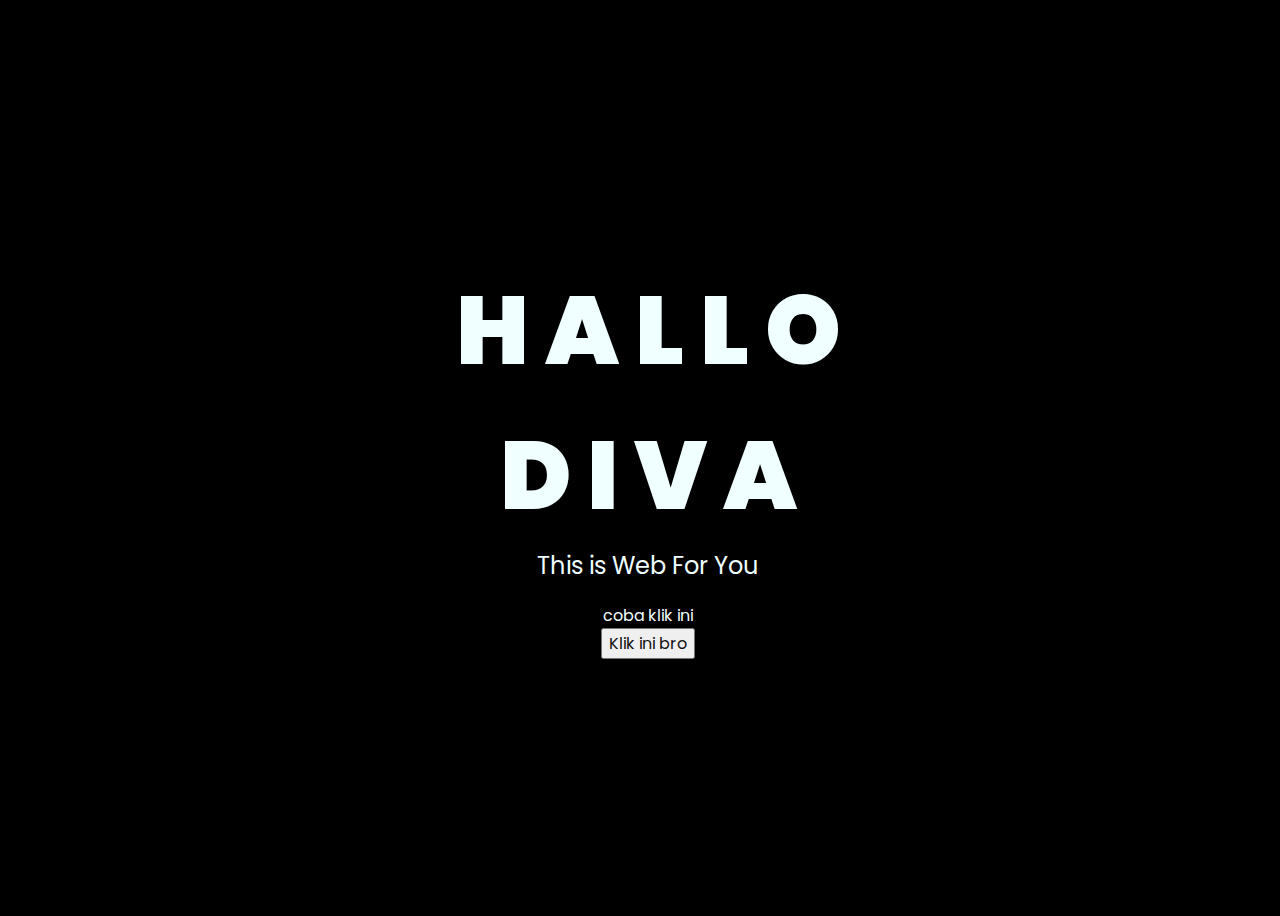
<file: index.html>
<!DOCTYPE html>
<html lang="en">
<head>
    <meta charset="UTF-8">
    <meta http-equiv="X-UA-Compatible" content="IE=edge">
    <meta name="viewport" content="width=device-width, initial-scale=1.0">
    <link rel="stylesheet" href="css/style.css">
    <link rel="icon" href="img/flowers.png" type="image/x-icon">
    <title>TO DIVA</title>
</head>
<body>
    <div class="greetings">
    <!-- silahkan menambah kata sesuai keinginan dengan <span>text...</span -->
        <span>H</span>
        <span>A</span>
        <span>L</span>
        <span>L</span>
        <span>O</span>
    </div>
    <!--mahardika-->
    <div class="greetings">
        <span>D</span>
        <span>I</span>
        <span>V</span>
        <span>A</span>
    </div>

    <div class="description">
        <span>This is Web For You</span>
    </div>

    <div>
        <span>coba klik ini</span>
    </div>
    <div class="button">
        <button>
            <a href="diva.html">Klik ini bro</a>
        </button>

    </div>
</body>
</html>
</file>
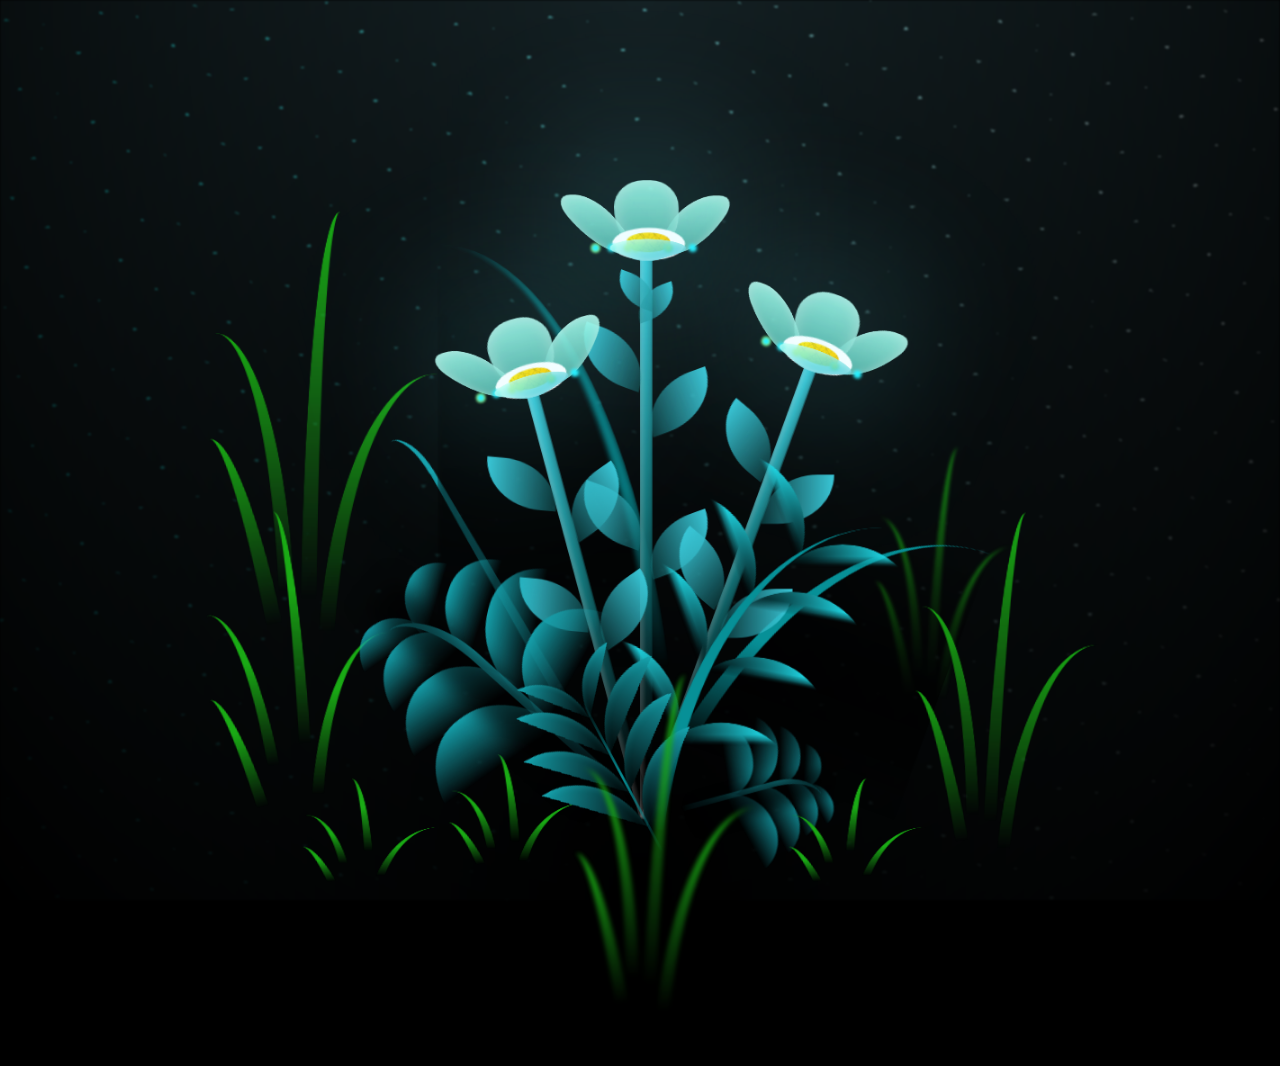
<file: diva.html>
<!DOCTYPE html>
<html lang="en">
<head>
    <meta charset="UTF-8">
    <meta http-equiv="X-UA-Compatible" content="IE=edge">
    <meta name="viewport" content="width=device-width, initial-scale=1.0">
    <link rel="stylesheet" href="css/main.css">
    <link rel="icon" href="img/flowers.png" type="image/x-icon">
    <title>Code Gabut</title>
</head>
<body class="container">
  <!-- Pembuat code: https://codepen.io/mdusmanansari/pen/BamepLe -->
    <div class="night"></div>
    <div class="flowers">
      <div class="flower flower--1">
        <div class="flower__leafs flower__leafs--1">
          <div class="flower__leaf flower__leaf--1"></div>
          <div class="flower__leaf flower__leaf--2"></div>
          <div class="flower__leaf flower__leaf--3"></div>
          <div class="flower__leaf flower__leaf--4"></div>
          <div class="flower__white-circle"></div>
  
          <div class="flower__light flower__light--1"></div>
          <div class="flower__light flower__light--2"></div>
          <div class="flower__light flower__light--3"></div>
          <div class="flower__light flower__light--4"></div>
          <div class="flower__light flower__light--5"></div>
          <div class="flower__light flower__light--6"></div>
          <div class="flower__light flower__light--7"></div>
          <div class="flower__light flower__light--8"></div>
  
        </div>
        <div class="flower__line">
          <div class="flower__line__leaf flower__line__leaf--1"></div>
          <div class="flower__line__leaf flower__line__leaf--2"></div>
          <div class="flower__line__leaf flower__line__leaf--3"></div>
          <div class="flower__line__leaf flower__line__leaf--4"></div>
          <div class="flower__line__leaf flower__line__leaf--5"></div>
          <div class="flower__line__leaf flower__line__leaf--6"></div>
        </div>
      </div>
  
      <div class="flower flower--2">
        <div class="flower__leafs flower__leafs--2">
          <div class="flower__leaf flower__leaf--1"></div>
          <div class="flower__leaf flower__leaf--2"></div>
          <div class="flower__leaf flower__leaf--3"></div>
          <div class="flower__leaf flower__leaf--4"></div>
          <div class="flower__white-circle"></div>
  
          <div class="flower__light flower__light--1"></div>
          <div class="flower__light flower__light--2"></div>
          <div class="flower__light flower__light--3"></div>
          <div class="flower__light flower__light--4"></div>
          <div class="flower__light flower__light--5"></div>
          <div class="flower__light flower__light--6"></div>
          <div class="flower__light flower__light--7"></div>
          <div class="flower__light flower__light--8"></div>
  
        </div>
        <div class="flower__line">
          <div class="flower__line__leaf flower__line__leaf--1"></div>
          <div class="flower__line__leaf flower__line__leaf--2"></div>
          <div class="flower__line__leaf flower__line__leaf--3"></div>
          <div class="flower__line__leaf flower__line__leaf--4"></div>
        </div>
      </div>
  
      <div class="flower flower--3">
        <div class="flower__leafs flower__leafs--3">
          <div class="flower__leaf flower__leaf--1"></div>
          <div class="flower__leaf flower__leaf--2"></div>
          <div class="flower__leaf flower__leaf--3"></div>
          <div class="flower__leaf flower__leaf--4"></div>
          <div class="flower__white-circle"></div>
  
          <div class="flower__light flower__light--1"></div>
          <div class="flower__light flower__light--2"></div>
          <div class="flower__light flower__light--3"></div>
          <div class="flower__light flower__light--4"></div>
          <div class="flower__light flower__light--5"></div>
          <div class="flower__light flower__light--6"></div>
          <div class="flower__light flower__light--7"></div>
          <div class="flower__light flower__light--8"></div>
  
        </div>
        <div class="flower__line">
          <div class="flower__line__leaf flower__line__leaf--1"></div>
          <div class="flower__line__leaf flower__line__leaf--2"></div>
          <div class="flower__line__leaf flower__line__leaf--3"></div>
          <div class="flower__line__leaf flower__line__leaf--4"></div>
        </div>
      </div>
  
      <div class="grow-ans" style="--d:1.2s">
        <div class="flower__g-long">
          <div class="flower__g-long__top"></div>
          <div class="flower__g-long__bottom"></div>
        </div>
      </div>
  
      <div class="growing-grass">
        <div class="flower__grass flower__grass--1">
          <div class="flower__grass--top"></div>
          <div class="flower__grass--bottom"></div>
          <div class="flower__grass__leaf flower__grass__leaf--1"></div>
          <div class="flower__grass__leaf flower__grass__leaf--2"></div>
          <div class="flower__grass__leaf flower__grass__leaf--3"></div>
          <div class="flower__grass__leaf flower__grass__leaf--4"></div>
          <div class="flower__grass__leaf flower__grass__leaf--5"></div>
          <div class="flower__grass__leaf flower__grass__leaf--6"></div>
          <div class="flower__grass__leaf flower__grass__leaf--7"></div>
          <div class="flower__grass__leaf flower__grass__leaf--8"></div>
          <div class="flower__grass__overlay"></div>
        </div>
      </div>
  
      <div class="growing-grass">
        <div class="flower__grass flower__grass--2">
          <div class="flower__grass--top"></div>
          <div class="flower__grass--bottom"></div>
          <div class="flower__grass__leaf flower__grass__leaf--1"></div>
          <div class="flower__grass__leaf flower__grass__leaf--2"></div>
          <div class="flower__grass__leaf flower__grass__leaf--3"></div>
          <div class="flower__grass__leaf flower__grass__leaf--4"></div>
          <div class="flower__grass__leaf flower__grass__leaf--5"></div>
          <div class="flower__grass__leaf flower__grass__leaf--6"></div>
          <div class="flower__grass__leaf flower__grass__leaf--7"></div>
          <div class="flower__grass__leaf flower__grass__leaf--8"></div>
          <div class="flower__grass__overlay"></div>
        </div>
      </div>
  
      <div class="grow-ans" style="--d:2.4s">
        <div class="flower__g-right flower__g-right--1">
          <div class="leaf"></div>
        </div>
      </div>
  
      <div class="grow-ans" style="--d:2.8s">
        <div class="flower__g-right flower__g-right--2">
          <div class="leaf"></div>
        </div>
      </div>
  
      <div class="grow-ans" style="--d:2.8s">
        <div class="flower__g-front">
          <div class="flower__g-front__leaf-wrapper flower__g-front__leaf-wrapper--1">
            <div class="flower__g-front__leaf"></div>
          </div>
          <div class="flower__g-front__leaf-wrapper flower__g-front__leaf-wrapper--2">
            <div class="flower__g-front__leaf"></div>
          </div>
          <div class="flower__g-front__leaf-wrapper flower__g-front__leaf-wrapper--3">
            <div class="flower__g-front__leaf"></div>
          </div>
          <div class="flower__g-front__leaf-wrapper flower__g-front__leaf-wrapper--4">
            <div class="flower__g-front__leaf"></div>
          </div>
          <div class="flower__g-front__leaf-wrapper flower__g-front__leaf-wrapper--5">
            <div class="flower__g-front__leaf"></div>
          </div>
          <div class="flower__g-front__leaf-wrapper flower__g-front__leaf-wrapper--6">
            <div class="flower__g-front__leaf"></div>
          </div>
          <div class="flower__g-front__leaf-wrapper flower__g-front__leaf-wrapper--7">
            <div class="flower__g-front__leaf"></div>
          </div>
          <div class="flower__g-front__leaf-wrapper flower__g-front__leaf-wrapper--8">
            <div class="flower__g-front__leaf"></div>
          </div>
          <div class="flower__g-front__line"></div>
        </div>
      </div>
  
      <div class="grow-ans" style="--d:3.2s">
        <div class="flower__g-fr">
          <div class="leaf"></div>
          <div class="flower__g-fr__leaf flower__g-fr__leaf--1"></div>
          <div class="flower__g-fr__leaf flower__g-fr__leaf--2"></div>
          <div class="flower__g-fr__leaf flower__g-fr__leaf--3"></div>
          <div class="flower__g-fr__leaf flower__g-fr__leaf--4"></div>
          <div class="flower__g-fr__leaf flower__g-fr__leaf--5"></div>
          <div class="flower__g-fr__leaf flower__g-fr__leaf--6"></div>
          <div class="flower__g-fr__leaf flower__g-fr__leaf--7"></div>
          <div class="flower__g-fr__leaf flower__g-fr__leaf--8"></div>
        </div>
      </div>
  
      <div class="long-g long-g--0">
        <div class="grow-ans" style="--d:3s">
          <div class="leaf leaf--0"></div>
        </div>
        <div class="grow-ans" style="--d:2.2s">
          <div class="leaf leaf--1"></div>
        </div>
        <div class="grow-ans" style="--d:3.4s">
          <div class="leaf leaf--2"></div>
        </div>
        <div class="grow-ans" style="--d:3.6s">
          <div class="leaf leaf--3"></div>
        </div>
      </div>
  
      <div class="long-g long-g--1">
        <div class="grow-ans" style="--d:3.6s">
          <div class="leaf leaf--0"></div>
        </div>
        <div class="grow-ans" style="--d:3.8s">
          <div class="leaf leaf--1"></div>
        </div>
        <div class="grow-ans" style="--d:4s">
          <div class="leaf leaf--2"></div>
        </div>
        <div class="grow-ans" style="--d:4.2s">
          <div class="leaf leaf--3"></div>
        </div>
      </div>
  
      <div class="long-g long-g--2">
        <div class="grow-ans" style="--d:4s">
          <div class="leaf leaf--0"></div>
        </div>
        <div class="grow-ans" style="--d:4.2s">
          <div class="leaf leaf--1"></div>
        </div>
        <div class="grow-ans" style="--d:4.4s">
          <div class="leaf leaf--2"></div>
        </div>
        <div class="grow-ans" style="--d:4.6s">
          <div class="leaf leaf--3"></div>
        </div>
      </div>
  
      <div class="long-g long-g--3">
        <div class="grow-ans" style="--d:4s">
          <div class="leaf leaf--0"></div>
        </div>
        <div class="grow-ans" style="--d:4.2s">
          <div class="leaf leaf--1"></div>
        </div>
        <div class="grow-ans" style="--d:3s">
          <div class="leaf leaf--2"></div>
        </div>
        <div class="grow-ans" style="--d:3.6s">
          <div class="leaf leaf--3"></div>
        </div>
      </div>
  
      <div class="long-g long-g--4">
        <div class="grow-ans" style="--d:4s">
          <div class="leaf leaf--0"></div>
        </div>
        <div class="grow-ans" style="--d:4.2s">
          <div class="leaf leaf--1"></div>
        </div>
        <div class="grow-ans" style="--d:3s">
          <div class="leaf leaf--2"></div>
        </div>
        <div class="grow-ans" style="--d:3.6s">
          <div class="leaf leaf--3"></div>
        </div>
      </div>
  
      <div class="long-g long-g--5">
        <div class="grow-ans" style="--d:4s">
          <div class="leaf leaf--0"></div>
        </div>
        <div class="grow-ans" style="--d:4.2s">
          <div class="leaf leaf--1"></div>
        </div>
        <div class="grow-ans" style="--d:3s">
          <div class="leaf leaf--2"></div>
        </div>
        <div class="grow-ans" style="--d:3.6s">
          <div class="leaf leaf--3"></div>
        </div>
      </div>
  
      <div class="long-g long-g--6">
        <div class="grow-ans" style="--d:4.2s">
          <div class="leaf leaf--0"></div>
        </div>
        <div class="grow-ans" style="--d:4.4s">
          <div class="leaf leaf--1"></div>
        </div>
        <div class="grow-ans" style="--d:4.6s">
          <div class="leaf leaf--2"></div>
        </div>
        <div class="grow-ans" style="--d:4.8s">
          <div class="leaf leaf--3"></div>
        </div>
      </div>
  
      <div class="long-g long-g--7">
        <div class="grow-ans" style="--d:3s">
          <div class="leaf leaf--0"></div>
        </div>
        <div class="grow-ans" style="--d:3.2s">
          <div class="leaf leaf--1"></div>
        </div>
        <div class="grow-ans" style="--d:3.5s">
          <div class="leaf leaf--2"></div>
        </div>
        <div class="grow-ans" style="--d:3.6s">
          <div class="leaf leaf--3"></div>
        </div>
      </div>
    </div>

    <script src="main.js"></script>
    <audio autoplay="autoplay" src="./img/iki.mp3" type="audio/mp3"></audio>
  </body>
</html>
</file>
<file: css/style.css>
@import url('https://fonts.googleapis.com/css2?family=Poppins:ital,wght@0,500;1,900&display=swap');
*{
    font-family: 'Poppins',cursive;
}
body{
    color: azure;
    width: 100%;
    height: 100vh;
    display: flex;
    flex-direction: column;
    align-items: center;
    justify-content: center;
    background-color: black;
    
}
.greetings{
    font-size: 6rem;
    font-weight: 900;
}
.greetings > span{
    animation: glow 2.5s ease-in-out infinite;
}
@keyframes glow{
    0%, 100%{
        color: #fff;
        text-shadow: 0 0 12px #39c6d6, 0 0 50px #39c6d6, 0 0 100px #39c6d6;
    }
    10%, 90%{
        color: #111;
        text-shadow: none;
    }
}
.greetings > span:nth-child(2){
    animation-delay: .2s ;
}
.greetings > span:nth-child(3){
    animation-delay: .4s ;
}
.greetings > span:nth-child(4){
    animation-delay: .6s;
}
.greetings > span:nth-child(5){
    animation-delay: .8s;
}

.description{
    font-size: 1.5rem;
    margin-bottom: 20px;
}
.description2{
    font-size: 1rem;
    margin-bottom: 20px;
}

.button a{
    text-decoration: none;
    font-size: 1rem;
    color: #111;
}

@media screen and (max-width:574px){
    .greetings{
        display: block;
        font-size: 3rem;
        font-weight: 500;
        text-align: center;
    }
    .description{
        font-size: 1rem;
    }
    
    .button a{
        font-size: .5rem;
    }
}
</file>
<file: css/main.css>
*,
*::after,
*::before {
  padding: 0;
  margin: 0;
  box-sizing: border-box;
}

:root {
  --dark-color: #000;
}

body {
  display: flex;
  align-items: flex-end;
  justify-content: center;
  min-height: 100vh;
  background-color: var(--dark-color);
  overflow: hidden;
  perspective: 1000px;
}

.night {
  position: fixed;
  left: 50%;
  top: 0;
  transform: translateX(-50%);
  width: 100%;
  height: 100%;
  filter: blur(0.1vmin);
  background-image: radial-gradient(ellipse at top, transparent 0%, var(--dark-color)), radial-gradient(ellipse at bottom, var(--dark-color), rgba(145, 233, 255, 0.2)), repeating-linear-gradient(220deg, rgb(0, 0, 0) 0px, rgb(0, 0, 0) 19px, transparent 19px, transparent 22px), repeating-linear-gradient(189deg, rgb(0, 0, 0) 0px, rgb(0, 0, 0) 19px, transparent 19px, transparent 22px), repeating-linear-gradient(148deg, rgb(0, 0, 0) 0px, rgb(0, 0, 0) 19px, transparent 19px, transparent 22px), linear-gradient(90deg, rgb(0, 255, 250), rgb(240, 240, 240));
}

.flowers {
  position: relative;
  transform: scale(0.9);
}

.flower {
  position: absolute;
  bottom: 10vmin;
  transform-origin: bottom center;
  z-index: 10;
  --fl-speed: 0.8s;
}
.flower--1 {
  -webkit-animation: moving-flower-1 4s linear infinite;
          animation: moving-flower-1 4s linear infinite;
}
.flower--1 .flower__line {
  height: 70vmin;
  -webkit-animation-delay: 0.3s;
          animation-delay: 0.3s;
}
.flower--1 .flower__line__leaf--1 {
  -webkit-animation: blooming-leaf-right var(--fl-speed) 1.6s backwards;
          animation: blooming-leaf-right var(--fl-speed) 1.6s backwards;
}
.flower--1 .flower__line__leaf--2 {
  -webkit-animation: blooming-leaf-right var(--fl-speed) 1.4s backwards;
          animation: blooming-leaf-right var(--fl-speed) 1.4s backwards;
}
.flower--1 .flower__line__leaf--3 {
  -webkit-animation: blooming-leaf-left var(--fl-speed) 1.2s backwards;
          animation: blooming-leaf-left var(--fl-speed) 1.2s backwards;
}
.flower--1 .flower__line__leaf--4 {
  -webkit-animation: blooming-leaf-left var(--fl-speed) 1s backwards;
          animation: blooming-leaf-left var(--fl-speed) 1s backwards;
}
.flower--1 .flower__line__leaf--5 {
  -webkit-animation: blooming-leaf-right var(--fl-speed) 1.8s backwards;
          animation: blooming-leaf-right var(--fl-speed) 1.8s backwards;
}
.flower--1 .flower__line__leaf--6 {
  -webkit-animation: blooming-leaf-left var(--fl-speed) 2s backwards;
          animation: blooming-leaf-left var(--fl-speed) 2s backwards;
}
.flower--2 {
  left: 50%;
  transform: rotate(20deg);
  -webkit-animation: moving-flower-2 4s linear infinite;
          animation: moving-flower-2 4s linear infinite;
}
.flower--2 .flower__line {
  height: 60vmin;
  -webkit-animation-delay: 0.6s;
          animation-delay: 0.6s;
}
.flower--2 .flower__line__leaf--1 {
  -webkit-animation: blooming-leaf-right var(--fl-speed) 1.9s backwards;
          animation: blooming-leaf-right var(--fl-speed) 1.9s backwards;
}
.flower--2 .flower__line__leaf--2 {
  -webkit-animation: blooming-leaf-right var(--fl-speed) 1.7s backwards;
          animation: blooming-leaf-right var(--fl-speed) 1.7s backwards;
}
.flower--2 .flower__line__leaf--3 {
  -webkit-animation: blooming-leaf-left var(--fl-speed) 1.5s backwards;
          animation: blooming-leaf-left var(--fl-speed) 1.5s backwards;
}
.flower--2 .flower__line__leaf--4 {
  -webkit-animation: blooming-leaf-left var(--fl-speed) 1.3s backwards;
          animation: blooming-leaf-left var(--fl-speed) 1.3s backwards;
}
.flower--3 {
  left: 50%;
  transform: rotate(-15deg);
  -webkit-animation: moving-flower-3 4s linear infinite;
          animation: moving-flower-3 4s linear infinite;
}
.flower--3 .flower__line {
  -webkit-animation-delay: 0.9s;
          animation-delay: 0.9s;
}
.flower--3 .flower__line__leaf--1 {
  -webkit-animation: blooming-leaf-right var(--fl-speed) 2.5s backwards;
          animation: blooming-leaf-right var(--fl-speed) 2.5s backwards;
}
.flower--3 .flower__line__leaf--2 {
  -webkit-animation: blooming-leaf-right var(--fl-speed) 2.3s backwards;
          animation: blooming-leaf-right var(--fl-speed) 2.3s backwards;
}
.flower--3 .flower__line__leaf--3 {
  -webkit-animation: blooming-leaf-left var(--fl-speed) 2.1s backwards;
          animation: blooming-leaf-left var(--fl-speed) 2.1s backwards;
}
.flower--3 .flower__line__leaf--4 {
  -webkit-animation: blooming-leaf-left var(--fl-speed) 1.9s backwards;
          animation: blooming-leaf-left var(--fl-speed) 1.9s backwards;
}
.flower__leafs {
  position: relative;
  -webkit-animation: blooming-flower 2s backwards;
          animation: blooming-flower 2s backwards;
}
.flower__leafs--1 {
  -webkit-animation-delay: 1.1s;
          animation-delay: 1.1s;
}
.flower__leafs--2 {
  -webkit-animation-delay: 1.4s;
          animation-delay: 1.4s;
}
.flower__leafs--3 {
  -webkit-animation-delay: 1.7s;
          animation-delay: 1.7s;
}
.flower__leafs::after {
  content: "";
  position: absolute;
  left: 0;
  top: 0;
  transform: translate(-50%, -100%);
  width: 8vmin;
  height: 8vmin;
  background-color: #6bf0ff;
  filter: blur(10vmin);
}
.flower__leaf {
  position: absolute;
  bottom: 0;
  left: 50%;
  width: 8vmin;
  height: 11vmin;
  border-radius: 51% 49% 47% 53%/44% 45% 55% 69%;
  background-color: #a7ffee;
  background-image: linear-gradient(to top, #54b8aa, #a7ffee);
  transform-origin: bottom center;
  opacity: 0.9;
  box-shadow: inset 0 0 2vmin rgba(255, 255, 255, 0.5);
}
.flower__leaf--1 {
  transform: translate(-10%, 1%) rotateY(40deg) rotateX(-50deg);
}
.flower__leaf--2 {
  transform: translate(-50%, -4%) rotateX(40deg);
}
.flower__leaf--3 {
  transform: translate(-90%, 0%) rotateY(45deg) rotateX(50deg);
}
.flower__leaf--4 {
  width: 8vmin;
  height: 8vmin;
  transform-origin: bottom left;
  border-radius: 4vmin 10vmin 4vmin 4vmin;
  transform: translate(0%, 18%) rotateX(70deg) rotate(-43deg);
  background-image: linear-gradient(to top, #39c6d6, #a7ffee);
  z-index: 1;
  opacity: 0.8;
}
.flower__white-circle {
  position: absolute;
  left: -3.5vmin;
  top: -3vmin;
  width: 9vmin;
  height: 4vmin;
  border-radius: 50%;
  background-color: #fff;
}
.flower__white-circle::after {
  content: "";
  position: absolute;
  left: 50%;
  top: 45%;
  transform: translate(-50%, -50%);
  width: 60%;
  height: 60%;
  border-radius: inherit;
  background-image: repeating-linear-gradient(135deg, rgba(0, 0, 0, 0.03) 0px, rgba(0, 0, 0, 0.03) 1px, transparent 1px, transparent 12px), repeating-linear-gradient(45deg, rgba(0, 0, 0, 0.03) 0px, rgba(0, 0, 0, 0.03) 1px, transparent 1px, transparent 12px), repeating-linear-gradient(67.5deg, rgba(0, 0, 0, 0.03) 0px, rgba(0, 0, 0, 0.03) 1px, transparent 1px, transparent 12px), repeating-linear-gradient(135deg, rgba(0, 0, 0, 0.03) 0px, rgba(0, 0, 0, 0.03) 1px, transparent 1px, transparent 12px), repeating-linear-gradient(45deg, rgba(0, 0, 0, 0.03) 0px, rgba(0, 0, 0, 0.03) 1px, transparent 1px, transparent 12px), repeating-linear-gradient(112.5deg, rgba(0, 0, 0, 0.03) 0px, rgba(0, 0, 0, 0.03) 1px, transparent 1px, transparent 12px), repeating-linear-gradient(112.5deg, rgba(0, 0, 0, 0.03) 0px, rgba(0, 0, 0, 0.03) 1px, transparent 1px, transparent 12px), repeating-linear-gradient(45deg, rgba(0, 0, 0, 0.03) 0px, rgba(0, 0, 0, 0.03) 1px, transparent 1px, transparent 12px), repeating-linear-gradient(22.5deg, rgba(0, 0, 0, 0.03) 0px, rgba(0, 0, 0, 0.03) 1px, transparent 1px, transparent 12px), repeating-linear-gradient(45deg, rgba(0, 0, 0, 0.03) 0px, rgba(0, 0, 0, 0.03) 1px, transparent 1px, transparent 12px), repeating-linear-gradient(22.5deg, rgba(0, 0, 0, 0.03) 0px, rgba(0, 0, 0, 0.03) 1px, transparent 1px, transparent 12px), repeating-linear-gradient(135deg, rgba(0, 0, 0, 0.03) 0px, rgba(0, 0, 0, 0.03) 1px, transparent 1px, transparent 12px), repeating-linear-gradient(157.5deg, rgba(0, 0, 0, 0.03) 0px, rgba(0, 0, 0, 0.03) 1px, transparent 1px, transparent 12px), repeating-linear-gradient(67.5deg, rgba(0, 0, 0, 0.03) 0px, rgba(0, 0, 0, 0.03) 1px, transparent 1px, transparent 12px), repeating-linear-gradient(67.5deg, rgba(0, 0, 0, 0.03) 0px, rgba(0, 0, 0, 0.03) 1px, transparent 1px, transparent 12px), linear-gradient(90deg, rgb(255, 235, 18), rgb(255, 206, 0));
}
.flower__line {
  height: 55vmin;
  width: 1.5vmin;
  background-image: linear-gradient(to left, rgba(0, 0, 0, 0.2), transparent, rgba(255, 255, 255, 0.2)), linear-gradient(to top, transparent 10%, #14757a, #39c6d6);
  box-shadow: inset 0 0 2px rgba(0, 0, 0, 0.5);
  -webkit-animation: grow-flower-tree 4s backwards;
          animation: grow-flower-tree 4s backwards;
}
.flower__line__leaf {
  --w: 7vmin;
  --h: calc(var(--w) + 2vmin);
  position: absolute;
  top: 20%;
  left: 90%;
  width: var(--w);
  height: var(--h);
  border-top-right-radius: var(--h);
  border-bottom-left-radius: var(--h);
  background-image: linear-gradient(to top, rgba(20, 117, 122, 0.4), #39c6d6);
}
.flower__line__leaf--1 {
  transform: rotate(70deg) rotateY(30deg);
}
.flower__line__leaf--2 {
  top: 45%;
  transform: rotate(70deg) rotateY(30deg);
}
.flower__line__leaf--3, .flower__line__leaf--4, .flower__line__leaf--6 {
  border-top-right-radius: 0;
  border-bottom-left-radius: 0;
  border-top-left-radius: var(--h);
  border-bottom-right-radius: var(--h);
  left: -460%;
  top: 12%;
  transform: rotate(-70deg) rotateY(30deg);
}
.flower__line__leaf--4 {
  top: 40%;
}
.flower__line__leaf--5 {
  top: 0;
  transform-origin: left;
  transform: rotate(70deg) rotateY(30deg) scale(0.6);
}
.flower__line__leaf--6 {
  top: -2%;
  left: -450%;
  transform-origin: right;
  transform: rotate(-70deg) rotateY(30deg) scale(0.6);
}
.flower__light {
  position: absolute;
  bottom: 0vmin;
  width: 1vmin;
  height: 1vmin;
  background-color: rgb(255, 251, 0);
  border-radius: 50%;
  filter: blur(0.2vmin);
  -webkit-animation: light-ans 4s linear infinite backwards;
          animation: light-ans 4s linear infinite backwards;
}
.flower__light:nth-child(odd) {
  background-color: #23f0ff;
}
.flower__light--1 {
  left: -2vmin;
  -webkit-animation-delay: 1s;
          animation-delay: 1s;
}
.flower__light--2 {
  left: 3vmin;
  -webkit-animation-delay: 0.5s;
          animation-delay: 0.5s;
}
.flower__light--3 {
  left: -6vmin;
  -webkit-animation-delay: 0.3s;
          animation-delay: 0.3s;
}
.flower__light--4 {
  left: 6vmin;
  -webkit-animation-delay: 0.9s;
          animation-delay: 0.9s;
}
.flower__light--5 {
  left: -1vmin;
  -webkit-animation-delay: 1.5s;
          animation-delay: 1.5s;
}
.flower__light--6 {
  left: -4vmin;
  -webkit-animation-delay: 3s;
          animation-delay: 3s;
}
.flower__light--7 {
  left: 3vmin;
  -webkit-animation-delay: 2s;
          animation-delay: 2s;
}
.flower__light--8 {
  left: -6vmin;
  -webkit-animation-delay: 3.5s;
          animation-delay: 3.5s;
}
.flower__grass {
  --c: #159faa;
  --line-w: 1.5vmin;
  position: absolute;
  bottom: 12vmin;
  left: -7vmin;
  display: flex;
  flex-direction: column;
  align-items: flex-end;
  z-index: 20;
  transform-origin: bottom center;
  transform: rotate(-48deg) rotateY(40deg);
}
.flower__grass--1 {
  -webkit-animation: moving-grass 2s linear infinite;
          animation: moving-grass 2s linear infinite;
}
.flower__grass--2 {
  left: 2vmin;
  bottom: 10vmin;
  transform: scale(0.5) rotate(75deg) rotateX(10deg) rotateY(-200deg);
  opacity: 0.8;
  z-index: 0;
  -webkit-animation: moving-grass--2 1.5s linear infinite;
          animation: moving-grass--2 1.5s linear infinite;
}
.flower__grass--top {
  width: 7vmin;
  height: 10vmin;
  border-top-right-radius: 100%;
  border-right: var(--line-w) solid var(--c);
  transform-origin: bottom center;
  transform: rotate(-2deg);
}
.flower__grass--bottom {
  margin-top: -2px;
  width: var(--line-w);
  height: 25vmin;
  background-image: linear-gradient(to top, transparent, var(--c));
}
.flower__grass__leaf {
  --size: 10vmin;
  position: absolute;
  width: calc(var(--size) * 2.1);
  height: var(--size);
  border-top-left-radius: var(--size);
  border-top-right-radius: var(--size);
  background-image: linear-gradient(to top, transparent, transparent 30%, var(--c));
  z-index: 100;
}
.flower__grass__leaf--1 {
  top: -6%;
  left: 30%;
  --size: 6vmin;
  transform: rotate(-20deg);
  -webkit-animation: growing-grass-ans--1 2s 2.6s backwards;
          animation: growing-grass-ans--1 2s 2.6s backwards;
}
@-webkit-keyframes growing-grass-ans--1 {
  0% {
    transform-origin: bottom left;
    transform: rotate(-20deg) scale(0);
  }
}
@keyframes growing-grass-ans--1 {
  0% {
    transform-origin: bottom left;
    transform: rotate(-20deg) scale(0);
  }
}
.flower__grass__leaf--2 {
  top: -5%;
  left: -110%;
  --size: 6vmin;
  transform: rotate(10deg);
  -webkit-animation: growing-grass-ans--2 2s 2.4s linear backwards;
          animation: growing-grass-ans--2 2s 2.4s linear backwards;
}
@-webkit-keyframes growing-grass-ans--2 {
  0% {
    transform-origin: bottom right;
    transform: rotate(10deg) scale(0);
  }
}
@keyframes growing-grass-ans--2 {
  0% {
    transform-origin: bottom right;
    transform: rotate(10deg) scale(0);
  }
}
.flower__grass__leaf--3 {
  top: 5%;
  left: 60%;
  --size: 8vmin;
  transform: rotate(-18deg) rotateX(-20deg);
  -webkit-animation: growing-grass-ans--3 2s 2.2s linear backwards;
          animation: growing-grass-ans--3 2s 2.2s linear backwards;
}
@-webkit-keyframes growing-grass-ans--3 {
  0% {
    transform-origin: bottom left;
    transform: rotate(-18deg) rotateX(-20deg) scale(0);
  }
}
@keyframes growing-grass-ans--3 {
  0% {
    transform-origin: bottom left;
    transform: rotate(-18deg) rotateX(-20deg) scale(0);
  }
}
.flower__grass__leaf--4 {
  top: 6%;
  left: -135%;
  --size: 8vmin;
  transform: rotate(2deg);
  -webkit-animation: growing-grass-ans--4 2s 2s linear backwards;
          animation: growing-grass-ans--4 2s 2s linear backwards;
}
@-webkit-keyframes growing-grass-ans--4 {
  0% {
    transform-origin: bottom right;
    transform: rotate(2deg) scale(0);
  }
}
@keyframes growing-grass-ans--4 {
  0% {
    transform-origin: bottom right;
    transform: rotate(2deg) scale(0);
  }
}
.flower__grass__leaf--5 {
  top: 20%;
  left: 60%;
  --size: 10vmin;
  transform: rotate(-24deg) rotateX(-20deg);
  -webkit-animation: growing-grass-ans--5 2s 1.8s linear backwards;
          animation: growing-grass-ans--5 2s 1.8s linear backwards;
}
@-webkit-keyframes growing-grass-ans--5 {
  0% {
    transform-origin: bottom left;
    transform: rotate(-24deg) rotateX(-20deg) scale(0);
  }
}
@keyframes growing-grass-ans--5 {
  0% {
    transform-origin: bottom left;
    transform: rotate(-24deg) rotateX(-20deg) scale(0);
  }
}
.flower__grass__leaf--6 {
  top: 22%;
  left: -180%;
  --size: 10vmin;
  transform: rotate(10deg);
  -webkit-animation: growing-grass-ans--6 2s 1.6s linear backwards;
          animation: growing-grass-ans--6 2s 1.6s linear backwards;
}
@-webkit-keyframes growing-grass-ans--6 {
  0% {
    transform-origin: bottom right;
    transform: rotate(10deg) scale(0);
  }
}
@keyframes growing-grass-ans--6 {
  0% {
    transform-origin: bottom right;
    transform: rotate(10deg) scale(0);
  }
}
.flower__grass__leaf--7 {
  top: 39%;
  left: 70%;
  --size: 10vmin;
  transform: rotate(-10deg);
  -webkit-animation: growing-grass-ans--7 2s 1.4s linear backwards;
          animation: growing-grass-ans--7 2s 1.4s linear backwards;
}
@-webkit-keyframes growing-grass-ans--7 {
  0% {
    transform-origin: bottom left;
    transform: rotate(-10deg) scale(0);
  }
}
@keyframes growing-grass-ans--7 {
  0% {
    transform-origin: bottom left;
    transform: rotate(-10deg) scale(0);
  }
}
.flower__grass__leaf--8 {
  top: 40%;
  left: -215%;
  --size: 11vmin;
  transform: rotate(10deg);
  -webkit-animation: growing-grass-ans--8 2s 1.2s linear backwards;
          animation: growing-grass-ans--8 2s 1.2s linear backwards;
}
@-webkit-keyframes growing-grass-ans--8 {
  0% {
    transform-origin: bottom right;
    transform: rotate(10deg) scale(0);
  }
}
@keyframes growing-grass-ans--8 {
  0% {
    transform-origin: bottom right;
    transform: rotate(10deg) scale(0);
  }
}
.flower__grass__overlay {
  position: absolute;
  top: -10%;
  right: 0%;
  width: 100%;
  height: 100%;
  background-color: rgba(0, 0, 0, 0.6);
  filter: blur(1.5vmin);
  z-index: 100;
}
.flower__g-long {
  --w: 2vmin;
  --h: 6vmin;
  --c: #159faa;
  position: absolute;
  bottom: 10vmin;
  left: -3vmin;
  transform-origin: bottom center;
  transform: rotate(-30deg) rotateY(-20deg);
  display: flex;
  flex-direction: column;
  align-items: flex-end;
  -webkit-animation: flower-g-long-ans 3s linear infinite;
          animation: flower-g-long-ans 3s linear infinite;
}
@-webkit-keyframes flower-g-long-ans {
  0%, 100% {
    transform: rotate(-30deg) rotateY(-20deg);
  }
  50% {
    transform: rotate(-32deg) rotateY(-20deg);
  }
}
@keyframes flower-g-long-ans {
  0%, 100% {
    transform: rotate(-30deg) rotateY(-20deg);
  }
  50% {
    transform: rotate(-32deg) rotateY(-20deg);
  }
}
.flower__g-long__top {
  top: calc(var(--h) * -1);
  width: calc(var(--w) + 1vmin);
  height: var(--h);
  border-top-right-radius: 100%;
  border-right: 0.7vmin solid var(--c);
  transform: translate(-0.7vmin, 1vmin);
}
.flower__g-long__bottom {
  width: var(--w);
  height: 50vmin;
  transform-origin: bottom center;
  background-image: linear-gradient(to top, transparent 30%, var(--c));
  box-shadow: inset 0 0 2px rgba(0, 0, 0, 0.5);
  -webkit-clip-path: polygon(35% 0, 65% 1%, 100% 100%, 0% 100%);
          clip-path: polygon(35% 0, 65% 1%, 100% 100%, 0% 100%);
}
.flower__g-right {
  position: absolute;
  bottom: 6vmin;
  left: -2vmin;
  transform-origin: bottom left;
  transform: rotate(20deg);
}
.flower__g-right .leaf {
  width: 30vmin;
  height: 50vmin;
  border-top-left-radius: 100%;
  border-left: 2vmin solid #079097;
  background-image: linear-gradient(to bottom, transparent, var(--dark-color) 60%);
  -webkit-mask-image: linear-gradient(to top, transparent 30%, #079097 60%);
}
.flower__g-right--1 {
  -webkit-animation: flower-g-right-ans 2.5s linear infinite;
          animation: flower-g-right-ans 2.5s linear infinite;
}
.flower__g-right--2 {
  left: 5vmin;
  transform: rotateY(-180deg);
  -webkit-animation: flower-g-right-ans--2 3s linear infinite;
          animation: flower-g-right-ans--2 3s linear infinite;
}
.flower__g-right--2 .leaf {
  height: 75vmin;
  filter: blur(0.3vmin);
  opacity: 0.8;
}
@-webkit-keyframes flower-g-right-ans {
  0%, 100% {
    transform: rotate(20deg);
  }
  50% {
    transform: rotate(24deg) rotateX(-20deg);
  }
}
@keyframes flower-g-right-ans {
  0%, 100% {
    transform: rotate(20deg);
  }
  50% {
    transform: rotate(24deg) rotateX(-20deg);
  }
}
@-webkit-keyframes flower-g-right-ans--2 {
  0%, 100% {
    transform: rotateY(-180deg) rotate(0deg) rotateX(-20deg);
  }
  50% {
    transform: rotateY(-180deg) rotate(6deg) rotateX(-20deg);
  }
}
@keyframes flower-g-right-ans--2 {
  0%, 100% {
    transform: rotateY(-180deg) rotate(0deg) rotateX(-20deg);
  }
  50% {
    transform: rotateY(-180deg) rotate(6deg) rotateX(-20deg);
  }
}
.flower__g-front {
  position: absolute;
  bottom: 6vmin;
  left: 2.5vmin;
  z-index: 100;
  transform-origin: bottom center;
  transform: rotate(-28deg) rotateY(30deg) scale(1.04);
  -webkit-animation: flower__g-front-ans 2s linear infinite;
          animation: flower__g-front-ans 2s linear infinite;
}
@-webkit-keyframes flower__g-front-ans {
  0%, 100% {
    transform: rotate(-28deg) rotateY(30deg) scale(1.04);
  }
  50% {
    transform: rotate(-35deg) rotateY(40deg) scale(1.04);
  }
}
@keyframes flower__g-front-ans {
  0%, 100% {
    transform: rotate(-28deg) rotateY(30deg) scale(1.04);
  }
  50% {
    transform: rotate(-35deg) rotateY(40deg) scale(1.04);
  }
}
.flower__g-front__line {
  width: 0.3vmin;
  height: 20vmin;
  background-image: linear-gradient(to top, transparent, #079097, transparent 100%);
  position: relative;
}
.flower__g-front__leaf-wrapper {
  position: absolute;
  top: 0;
  left: 0;
  transform-origin: bottom left;
  transform: rotate(10deg);
}
.flower__g-front__leaf-wrapper:nth-child(even) {
  left: 0vmin;
  transform: rotateY(-180deg) rotate(5deg);
  -webkit-animation: flower__g-front__leaf-left-ans 1s ease-in backwards;
          animation: flower__g-front__leaf-left-ans 1s ease-in backwards;
}
.flower__g-front__leaf-wrapper:nth-child(odd) {
  -webkit-animation: flower__g-front__leaf-ans 1s ease-in backwards;
          animation: flower__g-front__leaf-ans 1s ease-in backwards;
}
.flower__g-front__leaf-wrapper--1 {
  top: -8vmin;
  transform: scale(0.7);
  -webkit-animation: flower__g-front__leaf-ans 1s 5.5s ease-in backwards !important;
          animation: flower__g-front__leaf-ans 1s 5.5s ease-in backwards !important;
}
.flower__g-front__leaf-wrapper--2 {
  top: -8vmin;
  transform: rotateY(-180deg) scale(0.7) !important;
  -webkit-animation: flower__g-front__leaf-left-ans-2 1s 4.6s ease-in backwards !important;
          animation: flower__g-front__leaf-left-ans-2 1s 4.6s ease-in backwards !important;
}
.flower__g-front__leaf-wrapper--3 {
  top: -3vmin;
  -webkit-animation: flower__g-front__leaf-ans 1s 4.6s ease-in backwards;
          animation: flower__g-front__leaf-ans 1s 4.6s ease-in backwards;
}
.flower__g-front__leaf-wrapper--4 {
  top: -3vmin;
  transform: rotateY(-180deg) scale(0.9) !important;
  -webkit-animation: flower__g-front__leaf-left-ans-2 1s 4.6s ease-in backwards !important;
          animation: flower__g-front__leaf-left-ans-2 1s 4.6s ease-in backwards !important;
}
@-webkit-keyframes flower__g-front__leaf-left-ans-2 {
  0% {
    transform: rotateY(-180deg) scale(0);
  }
}
@keyframes flower__g-front__leaf-left-ans-2 {
  0% {
    transform: rotateY(-180deg) scale(0);
  }
}
.flower__g-front__leaf-wrapper--5, .flower__g-front__leaf-wrapper--6 {
  top: 2vmin;
}
.flower__g-front__leaf-wrapper--7, .flower__g-front__leaf-wrapper--8 {
  top: 6.5vmin;
}
.flower__g-front__leaf-wrapper--2 {
  -webkit-animation-delay: 5.2s !important;
          animation-delay: 5.2s !important;
}
.flower__g-front__leaf-wrapper--3 {
  -webkit-animation-delay: 4.9s !important;
          animation-delay: 4.9s !important;
}
.flower__g-front__leaf-wrapper--5 {
  -webkit-animation-delay: 4.3s !important;
          animation-delay: 4.3s !important;
}
.flower__g-front__leaf-wrapper--6 {
  -webkit-animation-delay: 4.1s !important;
          animation-delay: 4.1s !important;
}
.flower__g-front__leaf-wrapper--7 {
  -webkit-animation-delay: 3.8s !important;
          animation-delay: 3.8s !important;
}
.flower__g-front__leaf-wrapper--8 {
  -webkit-animation-delay: 3.5s !important;
          animation-delay: 3.5s !important;
}
@-webkit-keyframes flower__g-front__leaf-ans {
  0% {
    transform: rotate(10deg) scale(0);
  }
}
@keyframes flower__g-front__leaf-ans {
  0% {
    transform: rotate(10deg) scale(0);
  }
}
@-webkit-keyframes flower__g-front__leaf-left-ans {
  0% {
    transform: rotateY(-180deg) rotate(5deg) scale(0);
  }
}
@keyframes flower__g-front__leaf-left-ans {
  0% {
    transform: rotateY(-180deg) rotate(5deg) scale(0);
  }
}
.flower__g-front__leaf {
  width: 10vmin;
  height: 10vmin;
  border-radius: 100% 0% 0% 100%/100% 100% 0% 0%;
  box-shadow: inset 0 2px 1vmin hsla(184deg, 97%, 58%, 0.2);
  background-image: linear-gradient(to bottom left, transparent, var(--dark-color)), linear-gradient(to bottom right, #159faa 50%, transparent 50%, transparent);
  -webkit-mask-image: linear-gradient(to bottom right, #159faa 50%, transparent 50%, transparent);
  mask-image: linear-gradient(to bottom right, #159faa 50%, transparent 50%, transparent);
}
.flower__g-fr {
  position: absolute;
  bottom: -4vmin;
  left: vmin;
  transform-origin: bottom left;
  z-index: 10;
  -webkit-animation: flower__g-fr-ans 2s linear infinite;
          animation: flower__g-fr-ans 2s linear infinite;
}
@-webkit-keyframes flower__g-fr-ans {
  0%, 100% {
    transform: rotate(2deg);
  }
  50% {
    transform: rotate(4deg);
  }
}
@keyframes flower__g-fr-ans {
  0%, 100% {
    transform: rotate(2deg);
  }
  50% {
    transform: rotate(4deg);
  }
}
.flower__g-fr .leaf {
  width: 30vmin;
  height: 50vmin;
  border-top-left-radius: 100%;
  border-left: 2vmin solid #079097;
  -webkit-mask-image: linear-gradient(to top, transparent 25%, #079097 50%);
  position: relative;
  z-index: 1;
}
.flower__g-fr__leaf {
  position: absolute;
  top: 0;
  left: 0;
  width: 10vmin;
  height: 10vmin;
  border-radius: 100% 0% 0% 100%/100% 100% 0% 0%;
  box-shadow: inset 0 2px 1vmin hsla(184deg, 97%, 58%, 0.2);
  background-image: linear-gradient(to bottom left, transparent, var(--dark-color) 98%), linear-gradient(to bottom right, #23f0ff 45%, transparent 50%, transparent);
  -webkit-mask-image: linear-gradient(135deg, #159faa 40%, transparent 50%, transparent);
}
.flower__g-fr__leaf--1 {
  left: 20vmin;
  transform: rotate(45deg);
  -webkit-animation: flower__g-fr-leaft-ans-1 0.5s 5.2s linear backwards;
          animation: flower__g-fr-leaft-ans-1 0.5s 5.2s linear backwards;
}
@-webkit-keyframes flower__g-fr-leaft-ans-1 {
  0% {
    transform-origin: left;
    transform: rotate(45deg) scale(0);
  }
}
@keyframes flower__g-fr-leaft-ans-1 {
  0% {
    transform-origin: left;
    transform: rotate(45deg) scale(0);
  }
}
.flower__g-fr__leaf--2 {
  left: 12vmin;
  top: -7vmin;
  transform: rotate(25deg) rotateY(-180deg);
  -webkit-animation: flower__g-fr-leaft-ans-6 0.5s 5s linear backwards;
          animation: flower__g-fr-leaft-ans-6 0.5s 5s linear backwards;
}
.flower__g-fr__leaf--3 {
  left: 15vmin;
  top: 6vmin;
  transform: rotate(55deg);
  -webkit-animation: flower__g-fr-leaft-ans-5 0.5s 4.8s linear backwards;
          animation: flower__g-fr-leaft-ans-5 0.5s 4.8s linear backwards;
}
.flower__g-fr__leaf--4 {
  left: 6vmin;
  top: -2vmin;
  transform: rotate(25deg) rotateY(-180deg);
  -webkit-animation: flower__g-fr-leaft-ans-6 0.5s 4.6s linear backwards;
          animation: flower__g-fr-leaft-ans-6 0.5s 4.6s linear backwards;
}
.flower__g-fr__leaf--5 {
  left: 10vmin;
  top: 14vmin;
  transform: rotate(55deg);
  -webkit-animation: flower__g-fr-leaft-ans-5 0.5s 4.4s linear backwards;
          animation: flower__g-fr-leaft-ans-5 0.5s 4.4s linear backwards;
}
@-webkit-keyframes flower__g-fr-leaft-ans-5 {
  0% {
    transform-origin: left;
    transform: rotate(55deg) scale(0);
  }
}
@keyframes flower__g-fr-leaft-ans-5 {
  0% {
    transform-origin: left;
    transform: rotate(55deg) scale(0);
  }
}
.flower__g-fr__leaf--6 {
  left: 0vmin;
  top: 6vmin;
  transform: rotate(25deg) rotateY(-180deg);
  -webkit-animation: flower__g-fr-leaft-ans-6 0.5s 4.2s linear backwards;
          animation: flower__g-fr-leaft-ans-6 0.5s 4.2s linear backwards;
}
@-webkit-keyframes flower__g-fr-leaft-ans-6 {
  0% {
    transform-origin: right;
    transform: rotate(25deg) rotateY(-180deg) scale(0);
  }
}
@keyframes flower__g-fr-leaft-ans-6 {
  0% {
    transform-origin: right;
    transform: rotate(25deg) rotateY(-180deg) scale(0);
  }
}
.flower__g-fr__leaf--7 {
  left: 5vmin;
  top: 22vmin;
  transform: rotate(45deg);
  -webkit-animation: flower__g-fr-leaft-ans-7 0.5s 4s linear backwards;
          animation: flower__g-fr-leaft-ans-7 0.5s 4s linear backwards;
}
@-webkit-keyframes flower__g-fr-leaft-ans-7 {
  0% {
    transform-origin: left;
    transform: rotate(45deg) scale(0);
  }
}
@keyframes flower__g-fr-leaft-ans-7 {
  0% {
    transform-origin: left;
    transform: rotate(45deg) scale(0);
  }
}
.flower__g-fr__leaf--8 {
  left: -4vmin;
  top: 15vmin;
  transform: rotate(15deg) rotateY(-180deg);
  -webkit-animation: flower__g-fr-leaft-ans-8 0.5s 3.8s linear backwards;
          animation: flower__g-fr-leaft-ans-8 0.5s 3.8s linear backwards;
}
@-webkit-keyframes flower__g-fr-leaft-ans-8 {
  0% {
    transform-origin: right;
    transform: rotate(15deg) rotateY(-180deg) scale(0);
  }
}
@keyframes flower__g-fr-leaft-ans-8 {
  0% {
    transform-origin: right;
    transform: rotate(15deg) rotateY(-180deg) scale(0);
  }
}

.long-g {
  position: absolute;
  bottom: 25vmin;
  left: -42vmin;
  transform-origin: bottom left;
}
.long-g--1 {
  bottom: 0vmin;
  transform: scale(0.8) rotate(-5deg);
}
.long-g--1 .leaf {
  -webkit-mask-image: linear-gradient(to top, transparent 40%, #079097 80%) !important;
}
.long-g--1 .leaf--1 {
  --w: 5vmin;
  --h: 60vmin;
  left: -2vmin;
  transform: rotate(3deg) rotateY(-180deg);
}
.long-g--2, .long-g--3 {
  bottom: -3vmin;
  left: -35vmin;
  transform-origin: center;
  transform: scale(0.6) rotateX(60deg);
}
.long-g--2 .leaf, .long-g--3 .leaf {
  -webkit-mask-image: linear-gradient(to top, transparent 50%, #079097 80%) !important;
}
.long-g--2 .leaf--1, .long-g--3 .leaf--1 {
  left: -1vmin;
  transform: rotateY(-180deg);
}
.long-g--3 {
  left: -17vmin;
  bottom: 0vmin;
}
.long-g--3 .leaf {
  -webkit-mask-image: linear-gradient(to top, transparent 40%, #079097 80%) !important;
}
.long-g--4 {
  left: 25vmin;
  bottom: -3vmin;
  transform-origin: center;
  transform: scale(0.6) rotateX(60deg);
}
.long-g--4 .leaf {
  -webkit-mask-image: linear-gradient(to top, transparent 50%, #079097 80%) !important;
}
.long-g--5 {
  left: 42vmin;
  bottom: 0vmin;
  transform: scale(0.8) rotate(2deg);
}
.long-g--6 {
  left: 0vmin;
  bottom: -20vmin;
  z-index: 100;
  filter: blur(0.3vmin);
  transform: scale(0.8) rotate(2deg);
}
.long-g--7 {
  left: 35vmin;
  bottom: 20vmin;
  z-index: -1;
  filter: blur(0.3vmin);
  transform: scale(0.6) rotate(2deg);
  opacity: 0.7;
}
.long-g .leaf {
  --w: 15vmin;
  --h: 40vmin;
  --c: #1aaa15;
  position: absolute;
  bottom: 0;
  width: var(--w);
  height: var(--h);
  border-top-left-radius: 100%;
  border-left: 2vmin solid var(--c);
  -webkit-mask-image: linear-gradient(to top, transparent 20%, var(--dark-color));
  transform-origin: bottom center;
}
.long-g .leaf--0 {
  left: 2vmin;
  -webkit-animation: leaf-ans-1 4s linear infinite;
          animation: leaf-ans-1 4s linear infinite;
}
.long-g .leaf--1 {
  --w: 5vmin;
  --h: 60vmin;
  -webkit-animation: leaf-ans-1 4s linear infinite;
          animation: leaf-ans-1 4s linear infinite;
}
.long-g .leaf--2 {
  --w: 10vmin;
  --h: 40vmin;
  left: -0.5vmin;
  bottom: 5vmin;
  transform-origin: bottom left;
  transform: rotateY(-180deg);
  -webkit-animation: leaf-ans-2 3s linear infinite;
          animation: leaf-ans-2 3s linear infinite;
}
.long-g .leaf--3 {
  --w: 5vmin;
  --h: 30vmin;
  left: -1vmin;
  bottom: 3.2vmin;
  transform-origin: bottom left;
  transform: rotate(-10deg) rotateY(-180deg);
  -webkit-animation: leaf-ans-3 3s linear infinite;
          animation: leaf-ans-3 3s linear infinite;
}

@-webkit-keyframes leaf-ans-1 {
  0%, 100% {
    transform: rotate(-5deg) scale(1);
  }
  50% {
    transform: rotate(5deg) scale(1.1);
  }
}

@keyframes leaf-ans-1 {
  0%, 100% {
    transform: rotate(-5deg) scale(1);
  }
  50% {
    transform: rotate(5deg) scale(1.1);
  }
}
@-webkit-keyframes leaf-ans-2 {
  0%, 100% {
    transform: rotateY(-180deg) rotate(5deg);
  }
  50% {
    transform: rotateY(-180deg) rotate(0deg) scale(1.1);
  }
}
@keyframes leaf-ans-2 {
  0%, 100% {
    transform: rotateY(-180deg) rotate(5deg);
  }
  50% {
    transform: rotateY(-180deg) rotate(0deg) scale(1.1);
  }
}
@-webkit-keyframes leaf-ans-3 {
  0%, 100% {
    transform: rotate(-10deg) rotateY(-180deg);
  }
  50% {
    transform: rotate(-20deg) rotateY(-180deg);
  }
}
@keyframes leaf-ans-3 {
  0%, 100% {
    transform: rotate(-10deg) rotateY(-180deg);
  }
  50% {
    transform: rotate(-20deg) rotateY(-180deg);
  }
}
.grow-ans {
  -webkit-animation: grow-ans 2s var(--d) backwards;
          animation: grow-ans 2s var(--d) backwards;
}

@-webkit-keyframes grow-ans {
  0% {
    transform: scale(0);
    opacity: 0;
  }
}

@keyframes grow-ans {
  0% {
    transform: scale(0);
    opacity: 0;
  }
}
@-webkit-keyframes light-ans {
  0% {
    opacity: 0;
    transform: translateY(0vmin);
  }
  25% {
    opacity: 1;
    transform: translateY(-5vmin) translateX(-2vmin);
  }
  50% {
    opacity: 1;
    transform: translateY(-15vmin) translateX(2vmin);
    filter: blur(0.2vmin);
  }
  75% {
    transform: translateY(-20vmin) translateX(-2vmin);
    filter: blur(0.2vmin);
  }
  100% {
    transform: translateY(-30vmin);
    opacity: 0;
    filter: blur(1vmin);
  }
}
@keyframes light-ans {
  0% {
    opacity: 0;
    transform: translateY(0vmin);
  }
  25% {
    opacity: 1;
    transform: translateY(-5vmin) translateX(-2vmin);
  }
  50% {
    opacity: 1;
    transform: translateY(-15vmin) translateX(2vmin);
    filter: blur(0.2vmin);
  }
  75% {
    transform: translateY(-20vmin) translateX(-2vmin);
    filter: blur(0.2vmin);
  }
  100% {
    transform: translateY(-30vmin);
    opacity: 0;
    filter: blur(1vmin);
  }
}
@-webkit-keyframes moving-flower-1 {
  0%, 100% {
    transform: rotate(2deg);
  }
  50% {
    transform: rotate(-2deg);
  }
}
@keyframes moving-flower-1 {
  0%, 100% {
    transform: rotate(2deg);
  }
  50% {
    transform: rotate(-2deg);
  }
}
@-webkit-keyframes moving-flower-2 {
  0%, 100% {
    transform: rotate(18deg);
  }
  50% {
    transform: rotate(14deg);
  }
}
@keyframes moving-flower-2 {
  0%, 100% {
    transform: rotate(18deg);
  }
  50% {
    transform: rotate(14deg);
  }
}
@-webkit-keyframes moving-flower-3 {
  0%, 100% {
    transform: rotate(-18deg);
  }
  50% {
    transform: rotate(-20deg) rotateY(-10deg);
  }
}
@keyframes moving-flower-3 {
  0%, 100% {
    transform: rotate(-18deg);
  }
  50% {
    transform: rotate(-20deg) rotateY(-10deg);
  }
}
@-webkit-keyframes blooming-leaf-right {
  0% {
    transform-origin: left;
    transform: rotate(70deg) rotateY(30deg) scale(0);
  }
}
@keyframes blooming-leaf-right {
  0% {
    transform-origin: left;
    transform: rotate(70deg) rotateY(30deg) scale(0);
  }
}
@-webkit-keyframes blooming-leaf-left {
  0% {
    transform-origin: right;
    transform: rotate(-70deg) rotateY(30deg) scale(0);
  }
}
@keyframes blooming-leaf-left {
  0% {
    transform-origin: right;
    transform: rotate(-70deg) rotateY(30deg) scale(0);
  }
}
@-webkit-keyframes grow-flower-tree {
  0% {
    height: 0;
    border-radius: 1vmin;
  }
}
@keyframes grow-flower-tree {
  0% {
    height: 0;
    border-radius: 1vmin;
  }
}
@-webkit-keyframes blooming-flower {
  0% {
    transform: scale(0);
  }
}
@keyframes blooming-flower {
  0% {
    transform: scale(0);
  }
}
@-webkit-keyframes moving-grass {
  0%, 100% {
    transform: rotate(-48deg) rotateY(40deg);
  }
  50% {
    transform: rotate(-50deg) rotateY(40deg);
  }
}
@keyframes moving-grass {
  0%, 100% {
    transform: rotate(-48deg) rotateY(40deg);
  }
  50% {
    transform: rotate(-50deg) rotateY(40deg);
  }
}
@-webkit-keyframes moving-grass--2 {
  0%, 100% {
    transform: scale(0.5) rotate(75deg) rotateX(10deg) rotateY(-200deg);
  }
  50% {
    transform: scale(0.5) rotate(79deg) rotateX(10deg) rotateY(-200deg);
  }
}
@keyframes moving-grass--2 {
  0%, 100% {
    transform: scale(0.5) rotate(75deg) rotateX(10deg) rotateY(-200deg);
  }
  50% {
    transform: scale(0.5) rotate(79deg) rotateX(10deg) rotateY(-200deg);
  }
}
.growing-grass {
  -webkit-animation: growing-grass-ans 1s 2s backwards;
          animation: growing-grass-ans 1s 2s backwards;
}

@-webkit-keyframes growing-grass-ans {
  0% {
    transform: scale(0);
  }
}

@keyframes growing-grass-ans {
  0% {
    transform: scale(0);
  }
}
.container * {
  -webkit-animation-play-state: paused !important;
          animation-play-state: paused !important;
}/*# sourceMappingURL=main.css.map */
</file>
